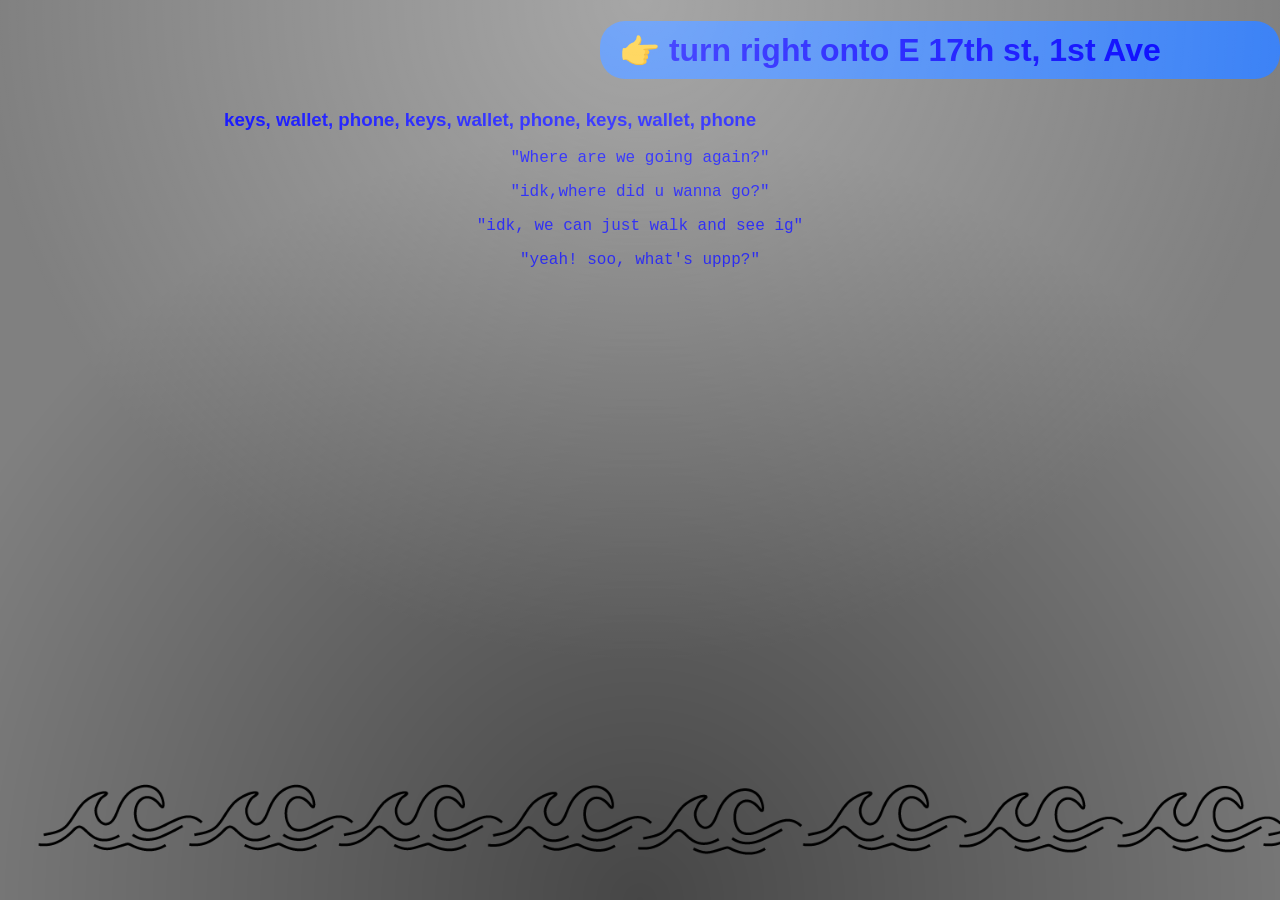
<file: 301 1st Ave.html>
<!DOCTYPE html>
<html lang="en">

<head>
    <meta charset="UTF-8">
    <meta name="viewport" content="width=device-width, initial-scale=1.0">

    <title>A complete HTML document with an external CSS stylesheet</title>

    <link rel="stylesheet" href="style.css">

    <style>

        /* YOUR ORIGINAL STYLES — unchanged */

        body {
            color: blue;
            --page-color: grey;
        }

        a {
            color: blue;
        }


        /* ==============================
           ANIMATION ONLY
           ============================== */

        .pattern-container {
            position: fixed !important;

            top: 0 !important;
            left: 0 !important;

            width: 100vw !important;
            height: 100vh !important;

            margin: 0 !important;
            padding: 0 !important;

            overflow: hidden;

            z-index: -1;

            pointer-events: none;
        }

        .pattern-mover {
            position: absolute;

            top: 0;
            left: 0;

            width: 100%;
            height: 100%;

            background-image: url('Animation Waves.png');
            background-repeat: repeat;
            background-size: auto 100%;
            background-position: 0 center;

            animation: movePatternRight 15s linear infinite;

            pointer-events: none;
        }

        @keyframes movePatternRight {

            0% {
                background-position-x: 0%;
            }

            100% {
                background-position-x: 100%;
            }

        }

    </style>
</head>


<body>

    <!-- ANIMATION LAYER ONLY -->
    <div class="pattern-container">
        <div class="pattern-mover"></div>
    </div>


    <!-- YOUR EXISTING CONTENT -->
    <div class="water-text">

        <h3>keys, wallet, phone, keys, wallet, phone, keys, wallet, phone</h3>

        <p>"Where are we going again?"</p>

        <p>"idk,where did u wanna go?"</p>

        <p>"idk, we can just walk and see ig"</p>

        <p>"yeah! soo, what's uppp?"</p>

    </div>

    <h1>
        <a href="turn right onto E 17th st, 1st Ave.html">
            👉 turn right onto E 17th st, 1st Ave
        </a>
    </h1>

</body>

</html>
</file>
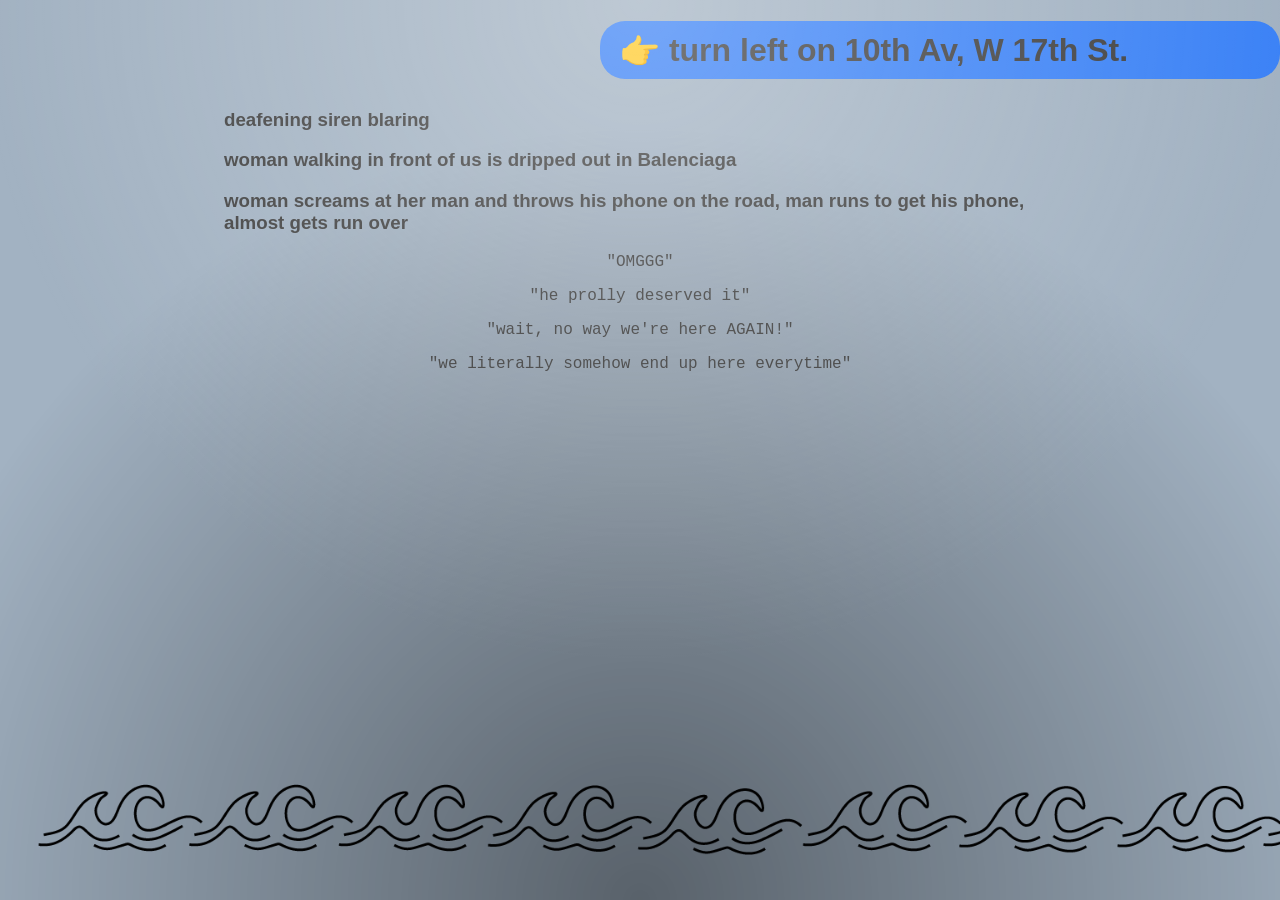
<file: go straight down 17th some more.html>
<!DOCTYPE html>
<html lang="en">

<head>
    <meta charset="UTF-8">

    <title>A complete HTML document with an external CSS stylesheet</title>

    <link rel="stylesheet" href="style.css">

    <style>
        body {
            color: rgb(64, 64, 64);
            --page-color: rgb(162, 178, 194);
        }

        a {
            color: rgb(64, 64, 64);
        }


        /* =========================
           WAVE ANIMATION ONLY
           ========================= */

        .pattern-container {
            position: fixed;
            top: 0;
            left: 0;

            width: 100%;
            height: 100%;

            overflow: hidden;

            pointer-events: none;
        }

        .pattern-mover {
            width: 100%;
            height: 100%;

            background-image: url('Animation Waves.png');
            background-repeat: repeat;
            background-size: auto 100%;
            background-position: 0px center;

            animation: movePatternRight 15s linear infinite;

            pointer-events: none;
        }

        @keyframes movePatternRight {
            0% {
                background-position-x: 0%;
            }

            100% {
                background-position-x: 100%;
            }
        }
    </style>

</head>

<body>

    <div class="water-text">

        <h3>deafening siren blaring</h3>

        <h3>woman walking in front of us is dripped out in Balenciaga</h3>

        <h3>woman screams at her man and throws his phone on the road, man runs to get his phone, almost gets run over</h3>

        <p>"OMGGG"</p>

        <p>"he prolly deserved it"</p>

        <p>"wait, no way we're here AGAIN!"</p>

        <p>"we literally somehow end up here everytime"</p>

    </div>

    <h1>
        <a href="turn left on 10th Av, W 17th St.html">
            👉 turn left on 10th Av, W 17th St.
        </a>
    </h1>


    <!-- WAVE ANIMATION -->
    <div class="pattern-container">
        <div class="pattern-mover"></div>
    </div>

</body>

</html>
</file>
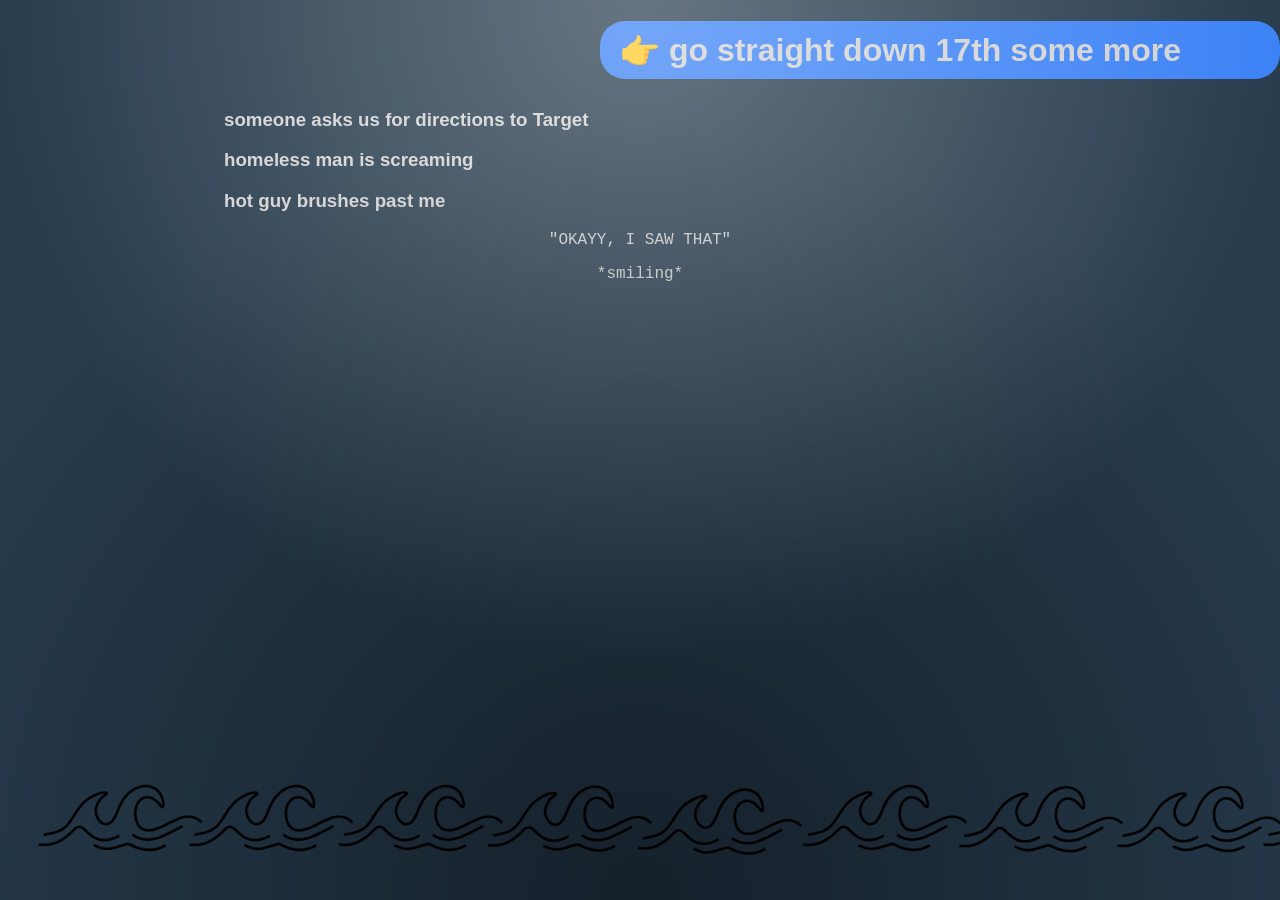
<file: keep going straight down 17th st.html>
<!DOCTYPE html>
<html lang="en">

<head>
    <meta charset="UTF-8">

    <title>A complete HTML document with an external CSS stylesheet</title>

    <link rel="stylesheet" href="style.css">

    <style>
        body {
            color: lightgrey;
            --page-color: rgb(39, 59, 77);
        }

        a {
            color: lightgrey;
        }


        /* WAVE ANIMATION ONLY */

        .pattern-container {
            position: fixed;
            top: 0;
            left: 0;
            width: 100%;
            height: 100%;
            overflow: hidden;
            pointer-events: none;
        }

        .pattern-mover {
            width: 100%;
            height: 100%;

            background-image: url('Animation Waves.png');
            background-repeat: repeat;
            background-size: auto 100%;
            background-position: 0px center;

            animation: movePatternRight 15s linear infinite;

            pointer-events: none;
        }

        @keyframes movePatternRight {
            0% {
                background-position-x: 0%;
            }

            100% {
                background-position-x: 100%;
            }
        }
    </style>
</head>

<body>

    <div class="water-text">

        <h3>someone asks us for directions to Target</h3>
        <h3>homeless man is screaming</h3>
        <h3>hot guy brushes past me</h3>

        <p>"OKAYY, I SAW THAT"</p>
        <p>*smiling*</p>

    </div>

    <h1>
        <a href="go straight down 17th some more.html">
            👉 go straight down 17th some more
        </a>
    </h1>


    <!-- WAVE ANIMATION -->
    <div class="pattern-container">
        <div class="pattern-mover"></div>
    </div>

</body>
</html>
</file>
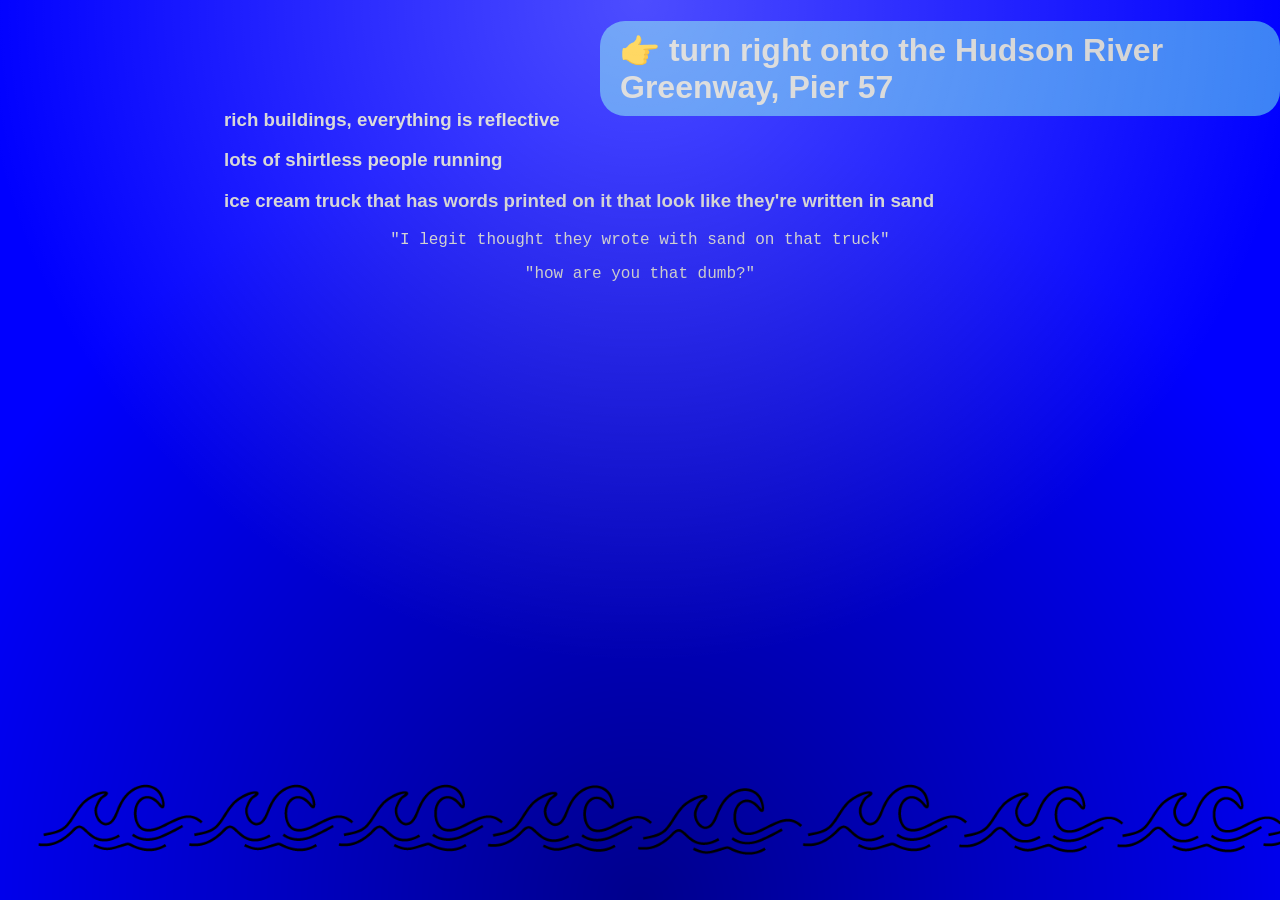
<file: turn left on 10th Av, W 17th St.html>
<!DOCTYPE html>
<html lang="en">

<head>
    <meta charset="UTF-8">

    <title>A complete HTML document with an external CSS stylesheet</title>

    <link rel="stylesheet" href="style.css">

    <style>
        body {
            color: lightgrey;
            --page-color: blue;
        }

        a {
            color: lightgrey;
        }


        /* =========================
           WAVE ANIMATION ONLY
           ========================= */

        .pattern-container {
            position: fixed;
            top: 0;
            left: 0;
            width: 100%;
            height: 100%;

            overflow: hidden;

            pointer-events: none;
        }

        .pattern-mover {
            width: 100%;
            height: 100%;

            background-image: url('Animation Waves.png');
            background-repeat: repeat;
            background-size: auto 100%;
            background-position: 0px center;

            animation: movePatternRight 15s linear infinite;

            pointer-events: none;
        }

        @keyframes movePatternRight {
            0% {
                background-position-x: 0%;
            }

            100% {
                background-position-x: 100%;
            }
        }
    </style>

</head>

<body>

    <div class="water-text">

        <h3>rich buildings, everything is reflective</h3>

        <h3>lots of shirtless people running</h3>

        <h3>ice cream truck that has words printed on it that look like they're written in sand</h3>

        <p>"I legit thought they wrote with sand on that truck"</p>

        <p>"how are you that dumb?"</p>

    </div>


    <h1>
        <a href="turn right onto the Hudson River Greenway, Pier 57.html">
            👉 turn right onto the Hudson River Greenway, Pier 57
        </a>
    </h1>


    <!-- WAVE ANIMATION -->
    <div class="pattern-container">
        <div class="pattern-mover"></div>
    </div>

</body>

</html>
</file>
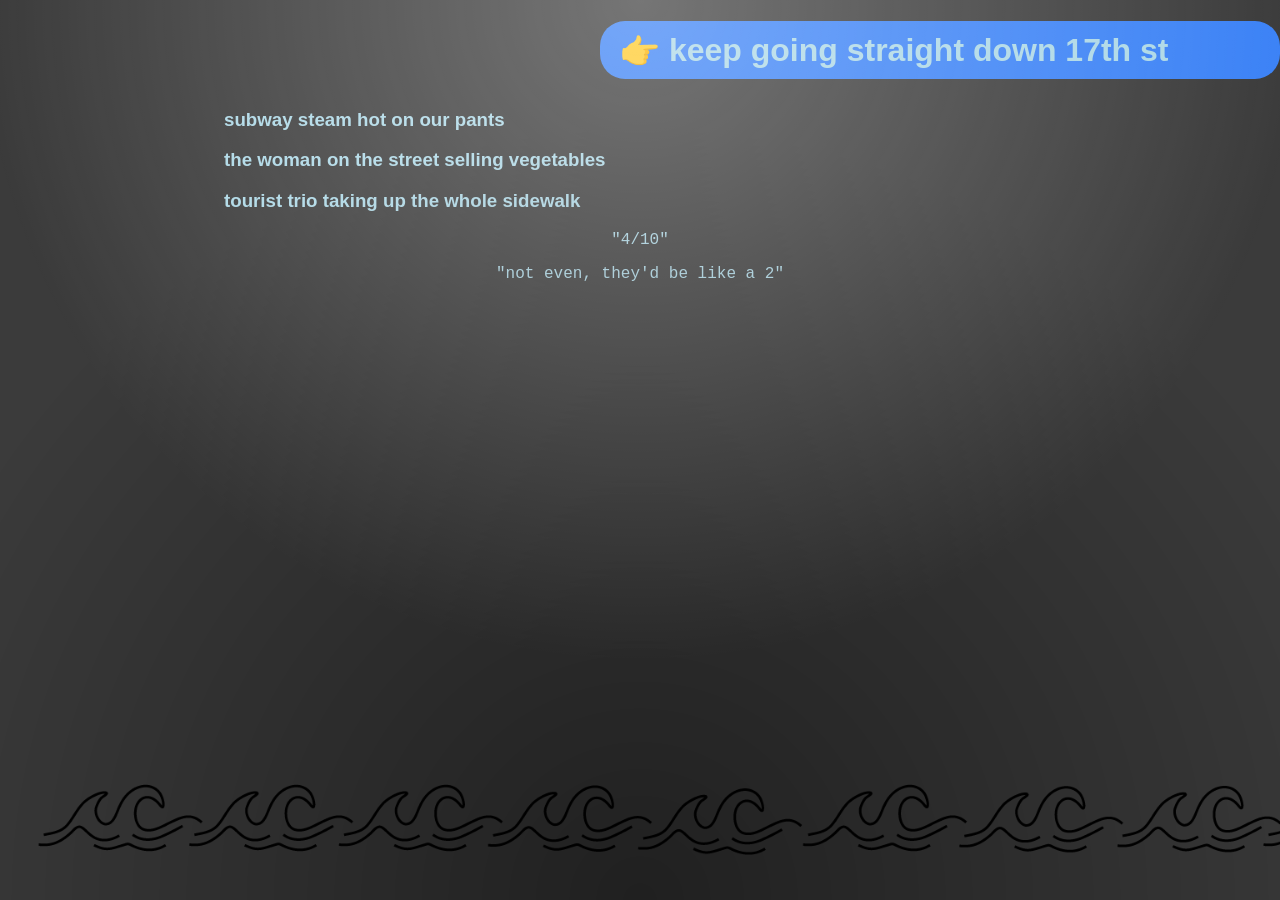
<file: turn right onto E 17th st, 1st Ave.html>
<!DOCTYPE html>
<html lang="en">

<head>
    <meta charset="UTF-8">

    <title>A complete HTML document with an external CSS stylesheet</title>

    <link rel="stylesheet" href="style.css">

    <style>
        body {
            color: lightblue;
            --page-color: rgb(59, 59, 59);
        }

        a {
            color: lightblue;
        }


        /* =========================
           WAVE ANIMATION ONLY
           ========================= */

        .pattern-container {
            position: fixed;
            top: 0;
            left: 0;
            width: 100vw;
            height: 100vh;

            overflow: hidden;

            pointer-events: none;
        }

        .pattern-mover {
            width: 100%;
            height: 100%;

            background-image: url('Animation Waves.png');
            background-repeat: repeat;
            background-size: auto 100%;
            background-position: 0 center;

            animation: movePatternRight 15s linear infinite;

            pointer-events: none;
        }

        @keyframes movePatternRight {
            0% {
                background-position-x: 0%;
            }

            100% {
                background-position-x: 100%;
            }
        }
    </style>
</head>


<body>

    <div class="water-text">
        <h3>subway steam hot on our pants</h3>
        <h3>the woman on the street selling vegetables</h3>
        <h3>tourist trio taking up the whole sidewalk</h3>
        <p>"4/10"</p>
        <p>"not even, they'd be like a 2"</p>
    </div>

    <h1><a href="keep going straight down 17th st.html">👉 keep going straight down 17th st</a></h1>


    <!-- WAVE ANIMATION -->
    <div class="pattern-container">
        <div class="pattern-mover"></div>
    </div>

</body>

</html>
</file>
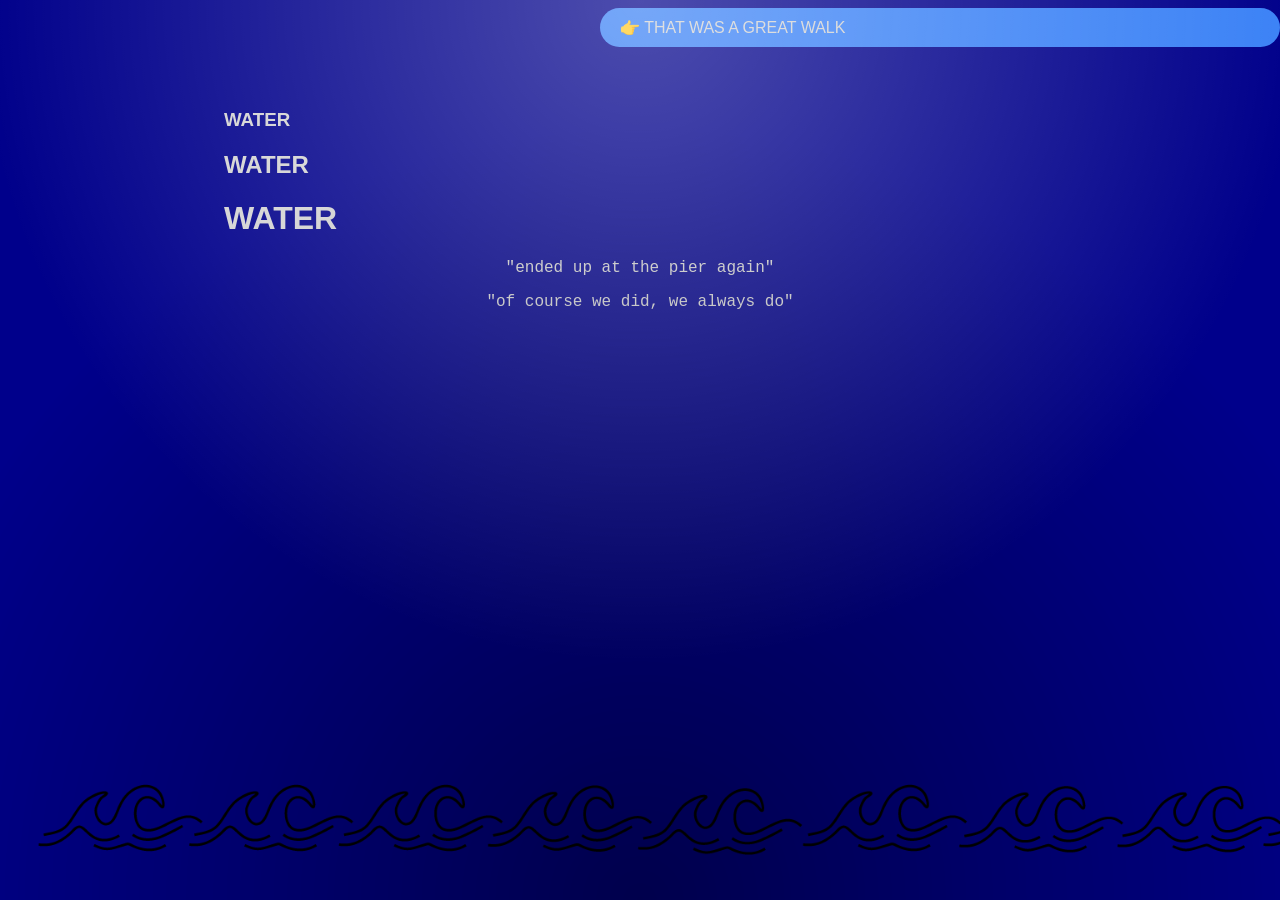
<file: turn right onto the Hudson River Greenway, Pier 57.html>
<!DOCTYPE html>
<html lang="en">

<head>
    <meta charset="UTF-8">

    <title>A complete HTML document with an external CSS stylesheet</title>

    <link rel="stylesheet" href="style.css">

    <style>
        body {
            color: lightgrey;
            --page-color: darkblue;
        }

        a {
            color: lightgrey;
        }


        /* =========================
           WAVE ANIMATION ONLY
           ========================= */

        .pattern-container {
            position: fixed;
            top: 0;
            left: 0;
            width: 100%;
            height: 100%;

            overflow: hidden;

            pointer-events: none;
        }

        .pattern-mover {
            width: 100%;
            height: 100%;

            background-image: url('Animation Waves.png');
            background-repeat: repeat;
            background-size: auto 100%;
            background-position: 0px center;

            animation: movePatternRight 15s linear infinite;

            pointer-events: none;
        }

        @keyframes movePatternRight {
            0% {
                background-position-x: 0%;
            }

            100% {
                background-position-x: 100%;
            }
        }
    </style>

</head>

<body>

    <div class="water-text">

        <h3>WATER</h3>
        <H2>WATER</H2>
        <H1>WATER</H1>

        <p>"ended up at the pier again"</p>
        <p>"of course we did, we always do"</p>

    </div>


    <a href="index.html">👉 THAT WAS A GREAT WALK</a>


    <!-- WAVE ANIMATION ONLY -->
    <div class="pattern-container">
        <div class="pattern-mover"></div>
    </div>

</body>

</html>
</file>
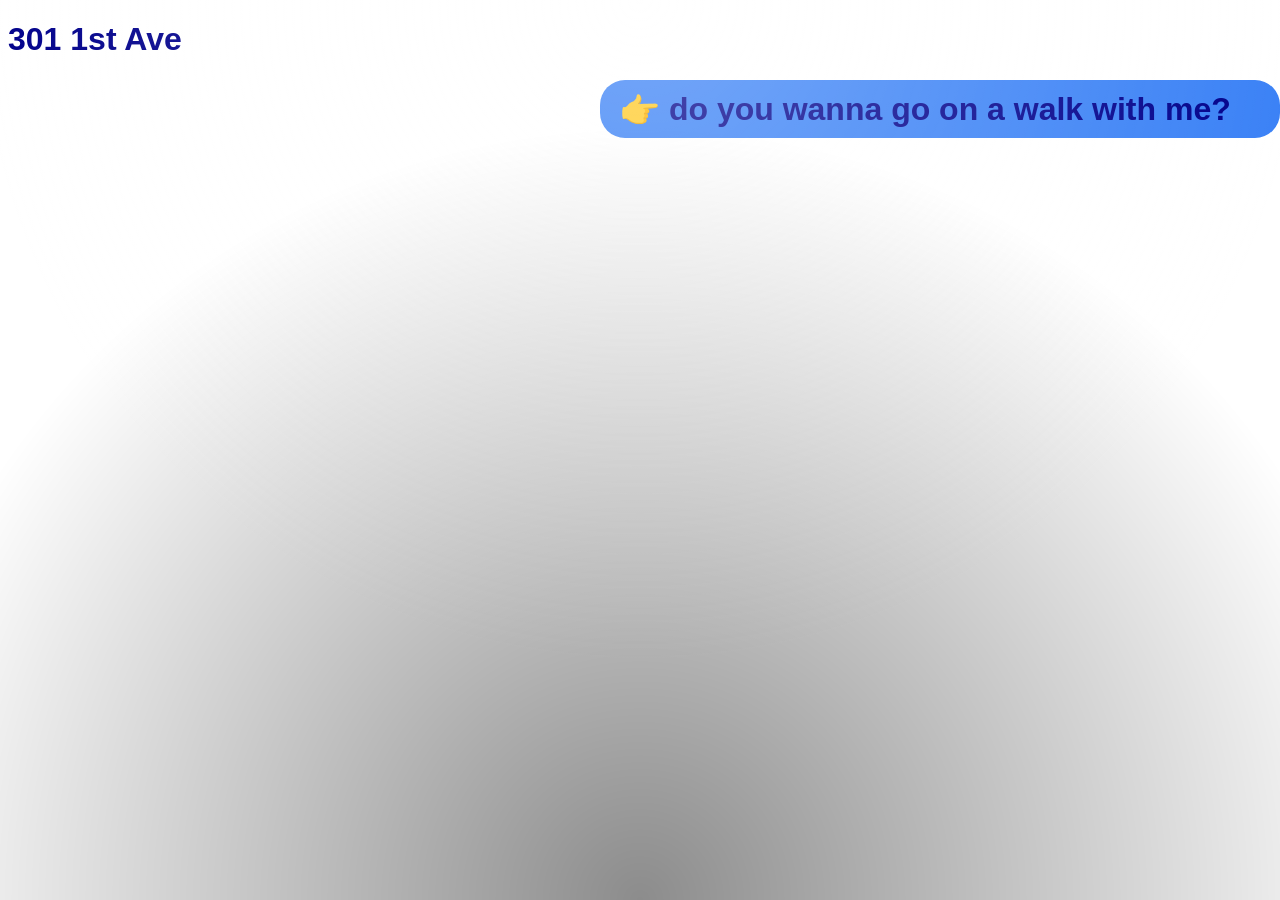
<file: walk.html>
<!DOCTYPE html>
<html lang="en">
<head>
	<meta charset="UTF-8">
	<title>A complete HTML document with an external CSS stylesheet</title>
	<link rel="stylesheet" href="style.css">
</head>

<body>   
<h1>301 1st Ave</h1>
<h1><a href="301 1st Ave.html">👉 do you wanna go on a walk with me?</a></h1>
<style>
body{
    color: darkblue;
    --page-color: white;
}
    </style>
</body>
<style>
    a{
        color: darkblue;
    }
</style>
</file>
<file: style.css>
p{
    font-family: 'Courier New', Courier, monospace;
}

h1{
    font-family: 'Lucida Sans', 'Lucida Sans Regular', 'Lucida Grande', 'Lucida Sans Unicode', Geneva, Verdana, sans-serif;
}
h2{
    font-family: 'Lucida Sans', 'Lucida Sans Regular', 'Lucida Grande', 'Lucida Sans Unicode', Geneva, Verdana, sans-serif;
}
h3{
    font-family: 'Lucida Sans', 'Lucida Sans Regular', 'Lucida Grande', 'Lucida Sans Unicode', Geneva, Verdana, sans-serif;
}
a{
    position: absolute;
    right: 0;
    max-width: 50%;
    width: 100%;
    display: flex;
    justify-content: flex-end;
}
p{
    text-align: center;
}
.water-text {
    position: fixed;
    width: 65%;
    left: 17.5%;
    top: 10%;
    animation: water 20s linear infinite;
}

@keyframes water {
    0% {
        transform: translate(0px, 0px) rotate(0deg);
    }

    10% {
        transform: translate(40px, 20px) rotate(0.3deg);
    }

    20% {
        transform: translate(75px, 55px) rotate(0.6deg);
    }

    30% {
        transform: translate(90px, 100px) rotate(0.4deg);
    }

    40% {
        transform: translate(60px, 145px) rotate(-0.2deg);
    }

    50% {
        transform: translate(0px, 175px) rotate(-0.6deg);
    }

    60% {
        transform: translate(-60px, 150px) rotate(-0.4deg);
    }

    70% {
        transform: translate(-85px, 95px) rotate(0deg);
    }

    80% {
        transform: translate(-65px, 45px) rotate(0.4deg);
    }

    90% {
        transform: translate(-25px, 15px) rotate(0.3deg);
    }

    100% {
        transform: translate(0px, 0px) rotate(0deg);
    }
}
a {
    display: inline-block;
    padding: 10px 20px;
    border-radius: 25px;
    text-decoration: none;
    color: white;
    background: #3b82f6;
    font-family: Arial, sans-serif;
    transition: 0.3s;
}

a:hover {
    transform: scale(1.05);
}
.blue {
    background: #4d8cff;
}

.green {
    background: #4fa89a;
}

.pink {
    background: #d987a5;
}

body {
    --page-color: #0066cc;
    background: var(--page-color);
}

body::after {
    content: "";
    position: fixed;
    inset: 0;
    pointer-events: none;

    background:
        radial-gradient(
            circle at 50% 0%,
            rgba(255, 255, 255, 0.30),
            transparent 60%
        ),
        radial-gradient(
            circle at 50% 100%,
            rgba(0, 0, 0, 0.45),
            transparent 70%
        );
}

/* 1. COMPLETELY REMOVE the filter from everything on your page */
* {
    filter: none !important;
}

/* 2. ISOLATE IT ONLY to the moving image file */
.moving-image {
    position: absolute;
    top: 0;
    left: 0;
    height: 100%;
    width: auto;
    animation: moveRight 10s linear infinite;
    pointer-events: none !important;
    
    /* The browser will now isolate this effect strictly to the transparent PNG pixels */
    filter: sepia(1) saturate(10000%) hue-rotate(0deg) !important; 
}

/* 3. FIX THE POSITION SHIFTING without touching layout properties */
.animation-container {
    position: fixed;
    top: 0;
    left: 0;
    width: 100vw;
    height: 100vh;
    z-index: 0; /* Puts it immediately behind your buttons and text */
    pointer-events: none !important;
}
</file>
